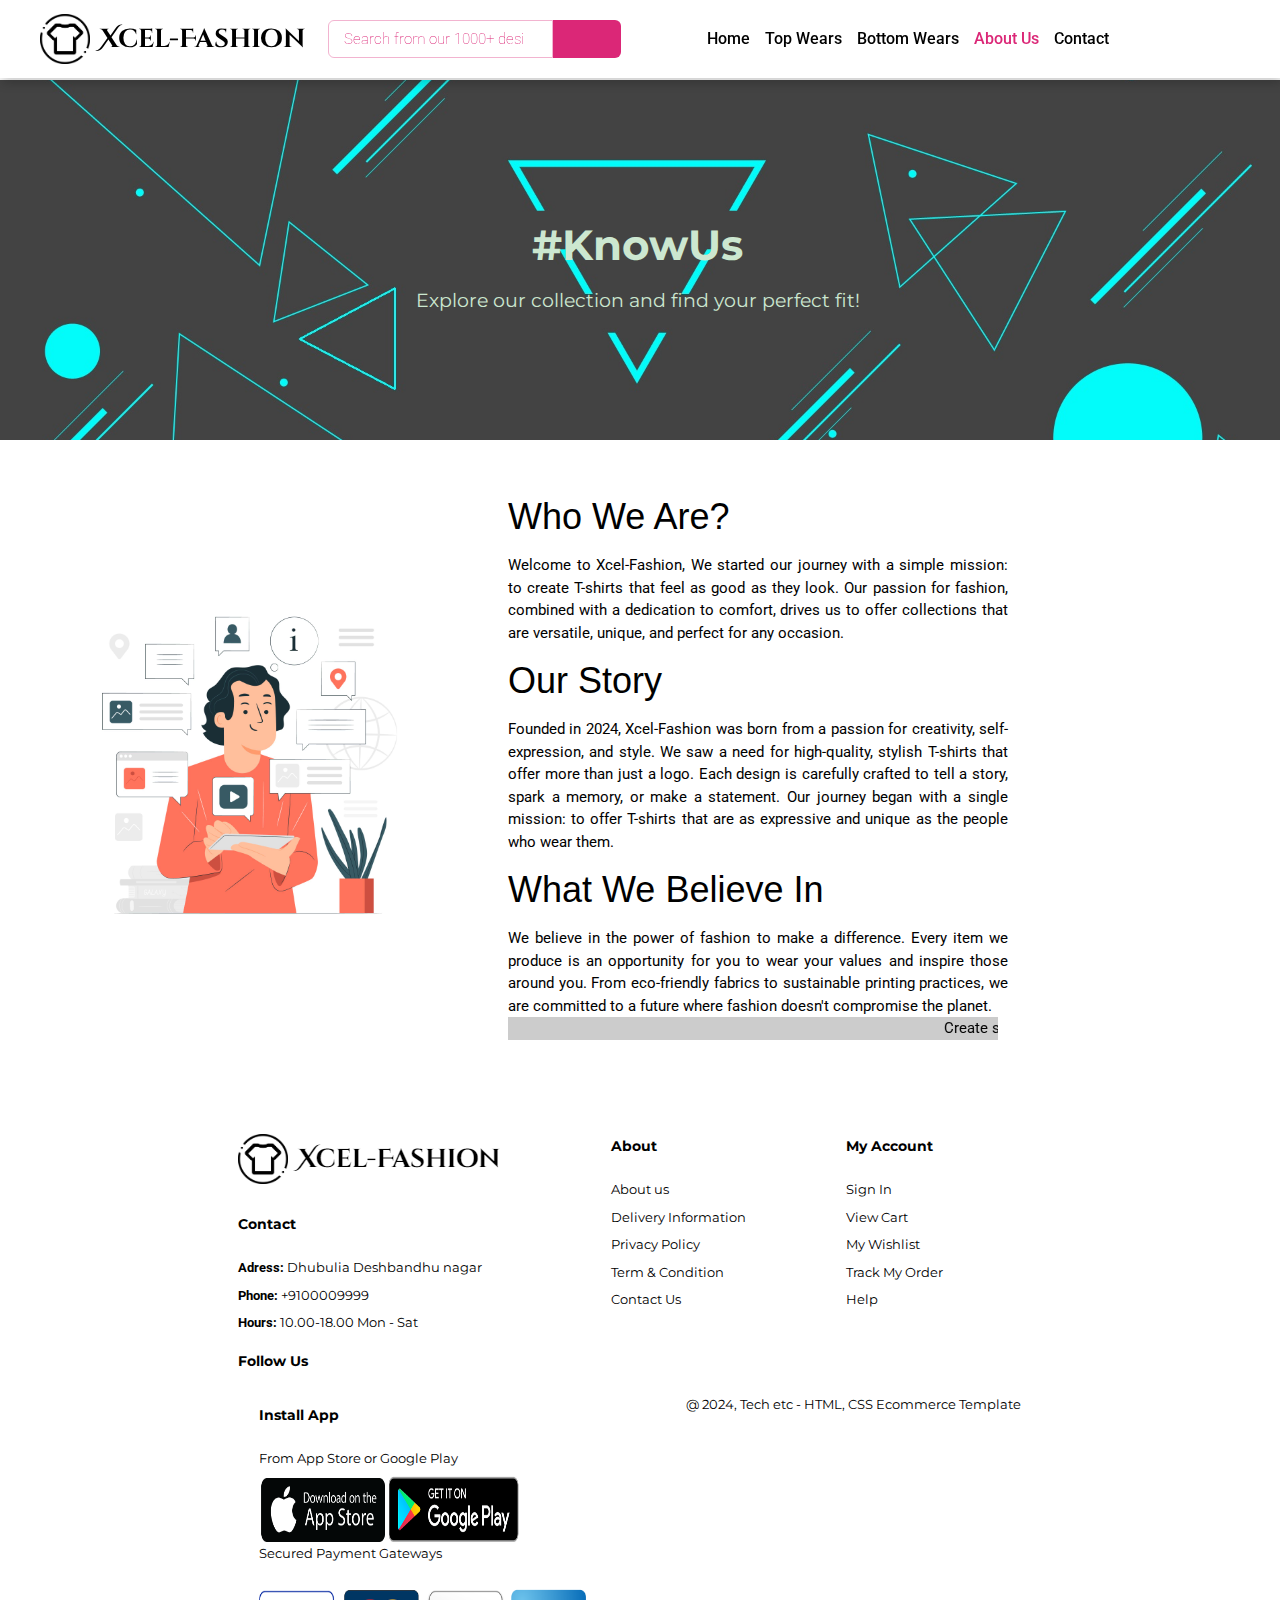
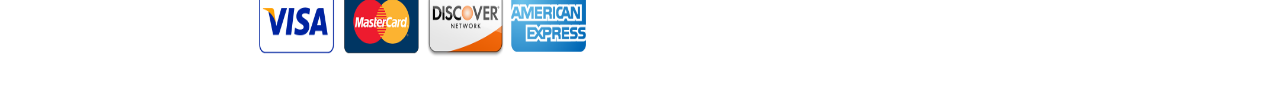
<file: about.html>
<!DOCTYPE html>
<html lang="en">
  <head>
    <meta charset="UTF-8" />
    <meta name="viewport" content="width=device-width, initial-scale=1.0" />
    <title>Top Wears</title>
    <link
      rel="stylesheet"
      href="https://cdnjs.cloudflare.com/ajax/libs/font-awesome/6.6.0/css/all.min.css"
      integrity="sha512-Kc323vGBEqzTmouAECnVceyQqyqdsSiqLQISBL29aUW4U/M7pSPA/gEUZQqv1cwx4OnYxTxve5UMg5GT6L4JJg=="
      crossorigin="anonymous"
      referrerpolicy="no-referrer"
    />
    <link rel="stylesheet" href="https://www.w3schools.com/w3css/4/w3.css" />
    <link rel="stylesheet" href="style.css" />
  </head>

  <body>
    <div class="container">
      <div class="nav">
        <div class="nav1">
          <img src="image/logo.png" alt="" />
          <a href="index.html" class="logo">Xcel-Fashion</a>
          <form action="#">
            <input
              type="search"
              name="search"
              id="search"
              placeholder="Search from our 1000+ designs "
            />
            <button type="button" class="search_button">
              <i class="fa-solid fa-magnifying-glass"></i>
            </button>
          </form>
        </div>
        <div class="nav2">
          <div class="tabs">
            <ul class="tabs-lists">
              <li><a href="index.html">Home</a></li>
              <li class="dropdown-menu">
                <a href="Top Wears.html"
                  >Top Wears <i class="fa-solid fa-caret-down"></i
                ></a>
                <div class="dropdown">
                  <ul>
                    <li>T-Shirts</li>
                    <li>Formal Shirts</li>
                    <li>Casual Shirts</li>
                    <li>Jackets</li>
                    <li>Hoodies</li>
                    <li>SweatShirts</li>
                    <li>TrackShirts</li>
                  </ul>
                </div>
              </li>
              <li class="dropdown-menu">
                <a href="bottomWear.html"
                  >Bottom Wears <i class="fa-solid fa-caret-down"></i
                ></a>
                <div class="dropdown">
                  <ul>
                    <li>Jeans</li>
                    <li>Formal Trousers</li>
                    <li>Casual Trousers</li>
                    <li>Track Pants</li>
                    <li>Cargos</li>
                    <li>Shorts</li>
                  </ul>
                </div>
              </li>

              <li><a href="about.html" class="active">About Us</a></li>
              <li><a href="contact.html">Contact</a></li>
            </ul>
          </div>
          <div class="tabs2">
            <ul>
              <li id="cart">
                <a href="cart.html"><i class="fa-solid fa-cart-plus"></i></a>
              </li>
             
            </ul>
          </div>
        </div>
      </div>

      <section id="page-header" class="about-header">
        <h1>#KnowUs</h1>
        <p>Explore our collection and find your perfect fit!</p>
      </section>

      <section id="about-head" class="section-p1">
        <img src="image/whatwe.jpg" alt="" />
        <div>
          <h1>Who We Are?</h1>
          <p>
            Welcome to Xcel-Fashion, We started our journey with a simple
            mission: to create T-shirts that feel as good as they look. Our
            passion for fashion, combined with a dedication to comfort, drives
            us to offer collections that are versatile, unique, and perfect for
            any occasion.
          </p>
          <h1>Our Story</h1>
          <p>
            Founded in 2024, Xcel-Fashion was born from a passion for
            creativity, self-expression, and style. We saw a need for
            high-quality, stylish T-shirts that offer more than just a logo.
            Each design is carefully crafted to tell a story, spark a memory, or
            make a statement. Our journey began with a single mission: to offer
            T-shirts that are as expressive and unique as the people who wear
            them.
          </p>
          <h1>What We Believe In</h1>
          <p>
            We believe in the power of fashion to make a difference. Every item
            we produce is an opportunity for you to wear your values and inspire
            those around you. From eco-friendly fabrics to sustainable printing
            practices, we are committed to a future where fashion doesn't
            compromise the planet.
          </p>

          <marquee bgcolor="#ccc" loop="-1" scollamount="5" width="490"
            >Create stunning images with as much or as little control as you
            like thanks to a choice of Basic and Creative modes.</marquee
          >
        </div>
      </section>

      <footer class="section-p1">
        <div class="col col1">
          <img class="logo" src="image/logo-text.png" alt="" />
          <h4>Contact</h4>
          <p><strong>Adress:</strong> Dhubulia Deshbandhu nagar</p>
          <p><strong>Phone:</strong> +9100009999</p>
          <p><strong>Hours:</strong> 10.00-18.00 Mon - Sat</p>
          <div class="follow">
            <h4>Follow Us</h4>
            <div class="icon">
              <i class="fab fa-facebook"></i>
              <i class="fab fa-twitter"></i>
              <i class="fab fa-instagram"></i>
              <i class="fab fa-pinterest-p"></i>
              <i class="fab fa-youtube"></i>
            </div>
          </div>
        </div>

        <div class="col">
          <h4>About</h4>
          <a href="#">About us</a>
          <a href="#">Delivery Information</a>
          <a href="#">Privacy Policy</a>
          <a href="#">Term & Condition</a>
          <a href="#">Contact Us</a>
        </div>

        <div class="col">
          <h4>My Account</h4>
          <a href="#">Sign In</a>
          <a href="#">View Cart</a>
          <a href="#">My Wishlist</a>
          <a href="#">Track My Order</a>
          <a href="#">Help</a>
        </div>

        <div class="col install">
          <h4>Install App</h4>
          <p>From App Store or Google Play</p>
          <div class="row">
            <img src="image/appstore.png" alt="" />
            <img src="image/googleplay2.png" alt="" />
          </div>
          <p>Secured Payment Gateways</p>
          <img src="image/payment.png" alt="" />
        </div>

        <div class="copyright">
          <p>@ 2024, Tech etc - HTML, CSS Ecommerce Template</p>
        </div>
      </footer>
    </div>
  </body>
</html>
</file>
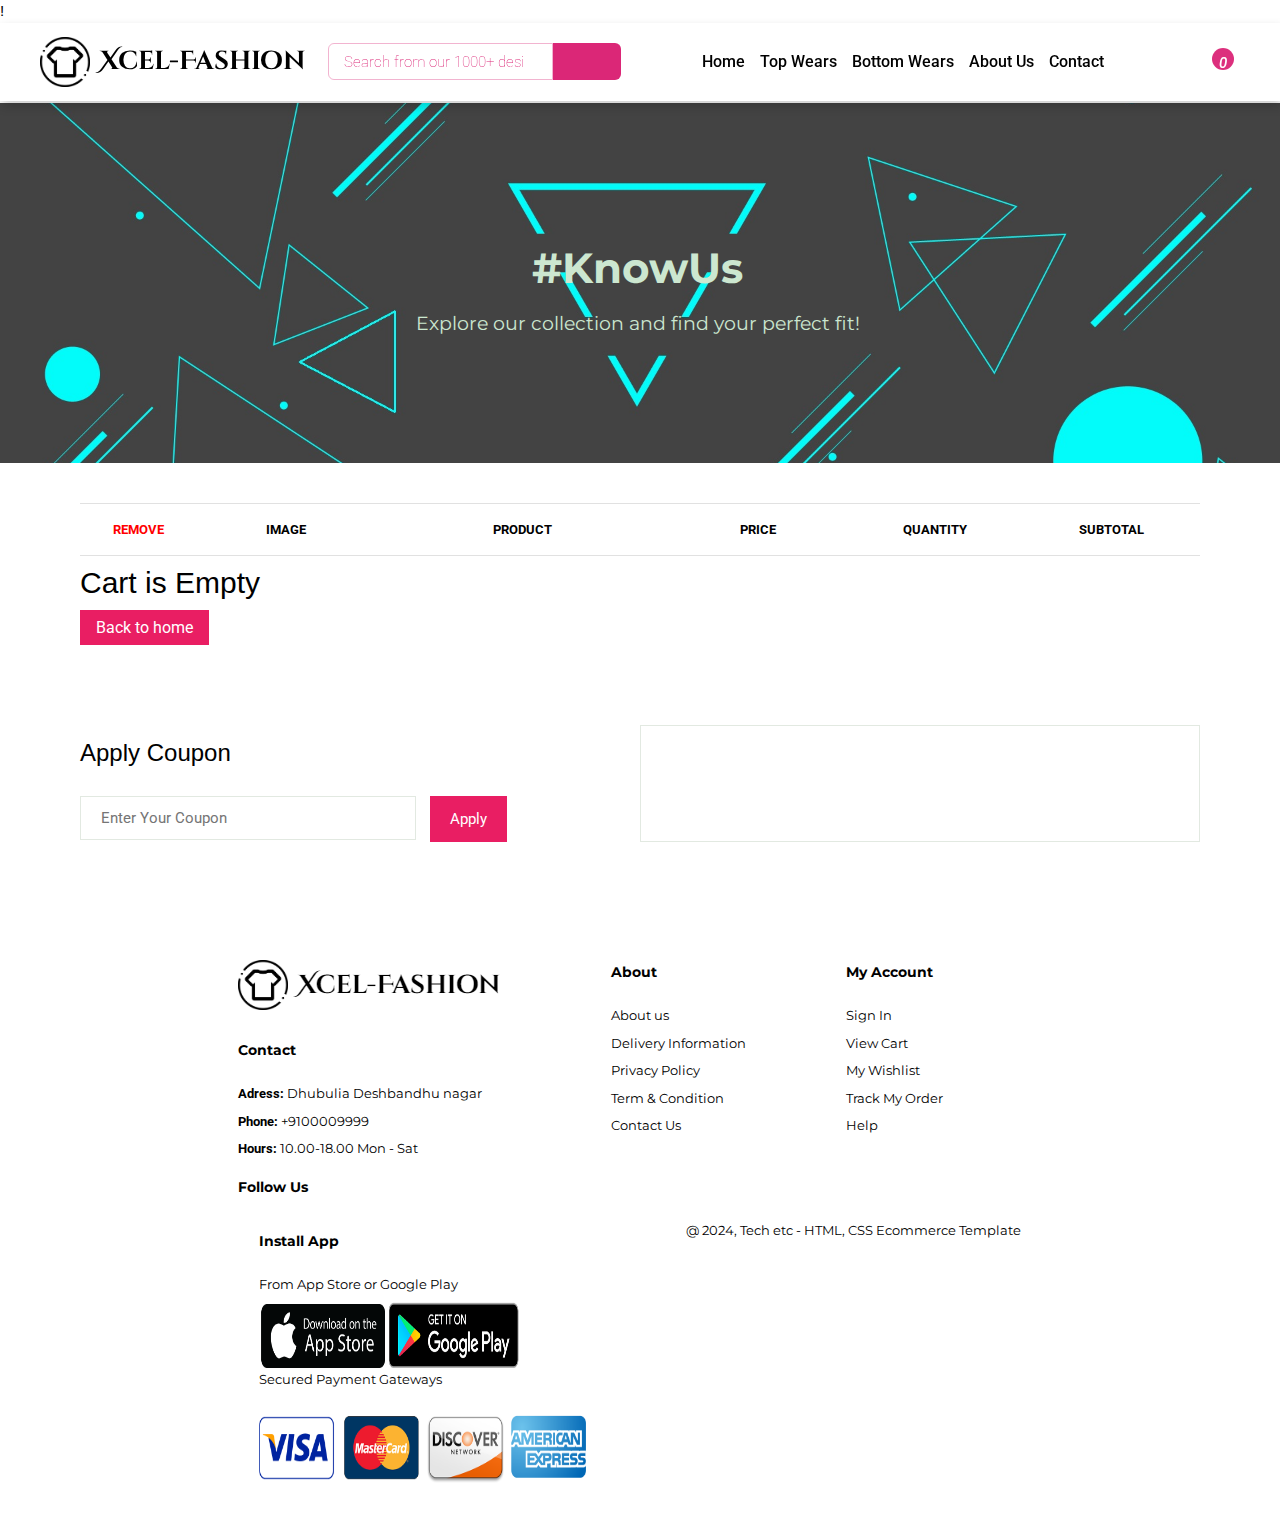
<file: cart.html>
!<!DOCTYPE html>
<html lang="en">
  <head>
    <meta charset="UTF-8" />
    <meta name="viewport" content="width=device-width, initial-scale=1.0" />
    <title>Top Wears</title>
    <link
      rel="stylesheet"
      href="https://cdnjs.cloudflare.com/ajax/libs/font-awesome/6.6.0/css/all.min.css"
      integrity="sha512-Kc323vGBEqzTmouAECnVceyQqyqdsSiqLQISBL29aUW4U/M7pSPA/gEUZQqv1cwx4OnYxTxve5UMg5GT6L4JJg=="
      crossorigin="anonymous"
      referrerpolicy="no-referrer"
    />
    <link rel="stylesheet" href="https://www.w3schools.com/w3css/4/w3.css" />
    <link rel="stylesheet" href="style.css" />
  </head>

  <body>
    <div class="container">
      <div class="nav">
        <div class="nav1">
          <img src="image/logo.png" alt="" />
          <a href="index.html" class="logo">Xcel-Fashion</a>
          <form action="#">
            <input
              type="search"
              name="search"
              id="search"
              placeholder="Search from our 1000+ designs "
            />
            <button type="button" class="search_button">
              <i class="fa-solid fa-magnifying-glass"></i>
            </button>
          </form>
        </div>
        <div class="nav2">
          <div class="tabs">
            <ul class="tabs-lists">
              <li><a href="index.html">Home</a></li>
              <li class="dropdown-menu">
                <a href="Top Wears.html"
                  >Top Wears <i class="fa-solid fa-caret-down"></i
                ></a>
                <div class="dropdown">
                  <ul>
                    <li>T-Shirts</li>
                    <li>Formal Shirts</li>
                    <li>Casual Shirts</li>
                    <li>Jackets</li>
                    <li>Hoodies</li>
                    <li>SweatShirts</li>
                    <li>TrackShirts</li>
                  </ul>
                </div>
              </li>
              <li class="dropdown-menu">
                <a href="bottomWear.html"
                  >Bottom Wears <i class="fa-solid fa-caret-down"></i
                ></a>
                <div class="dropdown">
                  <ul>
                    <li>Jeans</li>
                    <li>Formal Trousers</li>
                    <li>Casual Trousers</li>
                    <li>Track Pants</li>
                    <li>Cargos</li>
                    <li>Shorts</li>
                  </ul>
                </div>
              </li>

              <li><a href="about.html">About Us</a></li>
              <li><a href="contact.html">Contact</a></li>
            </ul>
          </div>
          <div class="tabs2">
            <ul>
              <li id="cart">
                <a href="cart.html"
                  ><i class="fa-solid fa-cart-plus"
                    ><span id="cartAmount" class="cartAmount">0</span></i
                  ></a
                >
              </li>
            </ul>
          </div>
        </div>
      </div>

      <section id="page-header" class="about-header">
        <h1>#KnowUs</h1>
        <p>Explore our collection and find your perfect fit!</p>
      </section>

      <section id="cart2" class="section-p1">
        <table width="100%">
          <thead>
            <tr>
              <td>REMOVE</td>
              <td>IMAGE</td>
              <td>PRODUCT</td>
              <td>PRICE</td>
              <td>QUANTITY</td>
              <td>SUBTOTAL</td>
            </tr>
          </thead>
          <tbody id="ShoppingCart"></tbody>
        </table>
      </section>

      <section id="cart2-add" class="section-p1">
        <div id="coupon">
          <h3>Apply Coupon</h3>
          <div>
            <input type="text" placeholder="Enter Your Coupon" name="" id="" />
            <button style="color: pink" class="w3-button w3-pink">Apply</button>
          </div>
        </div>

        <div id="subtotal" class="subtotal"></div>
      </section>

      <footer class="section-p1">
        <div class="col col1">
          <img class="logo" src="image/logo-text.png" alt="" />
          <h4>Contact</h4>
          <p><strong>Adress:</strong> Dhubulia Deshbandhu nagar</p>
          <p><strong>Phone:</strong> +9100009999</p>
          <p><strong>Hours:</strong> 10.00-18.00 Mon - Sat</p>
          <div class="follow">
            <h4>Follow Us</h4>
            <div class="icon">
              <i class="fab fa-facebook"></i>
              <i class="fab fa-twitter"></i>
              <i class="fab fa-instagram"></i>
              <i class="fab fa-pinterest-p"></i>
              <i class="fab fa-youtube"></i>
            </div>
          </div>
        </div>

        <div class="col">
          <h4>About</h4>
          <a href="#">About us</a>
          <a href="#">Delivery Information</a>
          <a href="#">Privacy Policy</a>
          <a href="#">Term & Condition</a>
          <a href="#">Contact Us</a>
        </div>

        <div class="col">
          <h4>My Account</h4>
          <a href="#">Sign In</a>
          <a href="#">View Cart</a>
          <a href="#">My Wishlist</a>
          <a href="#">Track My Order</a>
          <a href="#">Help</a>
        </div>

        <div class="col install">
          <h4>Install App</h4>
          <p>From App Store or Google Play</p>
          <div class="row">
            <img src="image/appstore.png" alt="" />
            <img src="image/googleplay2.png" alt="" />
          </div>
          <p>Secured Payment Gateways</p>
          <img src="image/payment.png" alt="" />
        </div>

        <div class="copyright">
          <p>@ 2024, Tech etc - HTML, CSS Ecommerce Template</p>
        </div>
      </footer>
    </div>
    <script src="data.js"></script>
    <script src="cart.js"></script>
  </body>
</html>
</file>
<file: style.css>
@import url("https://fonts.googleapis.com/css2?family=League+Spartan:wght@100..900&family=Roboto:ital,wght@0,100;0,300;0,400;0,500;0,700;0,900;1,100;1,300;1,400;1,500;1,700;1,900&display=swap");
@import url("https://fonts.googleapis.com/css2?family=Cinzel+Decorative:wght@400;700;900&family=Montserrat:ital,wght@0,100..900;1,100..900&display=swap");
@import url("https://fonts.googleapis.com/css2?family=Cinzel+Decorative:wght@400;700;900&display=swap");
* {
  padding: 0;
  margin: 0;
  box-sizing: border-box;
  font-family: "Roboto";
}
h5 {
  font-family: "Montserrat", sans-serif;
}
.section-p1 {
  padding: 40px 80px;
}
.section-m1 {
  margin: 40px 0;
}
/* header */
#header{
  width:100%;
  height:3vh;
  background-color: #041e42;
  color:white;

}


/* navbar */
/* nav1 */
.nav img {
  height: 50px;
  margin-left: 40px;
}
.nav .logo {
  margin-left: 10px;
  width: 238px;
  text-decoration: none;
  font-size: 1.7rem;
  font-family: "Cinzel Decorative", serif;
  font-weight: 700;
  font-style: bold;
}
.nav1 form {
  width: 55%;
  display: flex;
}

.nav1 input {
  color: #db2777;
  margin-left: 10px;
  width: 70%;
  border: 0.3px solid #db277859;
  outline: 0;
  height: 2.5rem;
  border-radius: 6px;
  font-weight: 100;
  padding: 15px;
  background: transparent;
  border-top-right-radius: 0;
  border-bottom-right-radius: 0;
}

.nav input::placeholder {
  color: #db2777;
}

.nav {
  display: flex;
  background-color: white;
  flex-direction: row;
  justify-content: baseline;
  align-items: center;
  box-shadow: 2px 5px 10px rgba(0, 0, 0, 0.2);
  margin-bottom: 2px;
  height: 78px;
  position: sticky;
  z-index: 999;
  top: 0;
  left: 0;
}
.nav1 {
  width: 50%;
  display: flex;
  align-items: center;
  height: inherit;
}
.nav1 form .search_button {
  color: white;
  background-color: #db2777;
  border: 0;
  font-size: 1rem;
  padding: 0.2rem;
  cursor: pointer;
  border-radius: 6px;
  border-top-left-radius: 0;
  border-bottom-left-radius: 0;
  width: 68px;
}
.nav1 form .search_button:hover {
  background-color: #b11e5f;
}
/* nav2 */
.nav2 {
  display: flex;
  width: 50%;
  align-items: center;
  justify-content: space-around;
}

.nav2 ul {
  display: flex;
  flex-direction: row;
  align-items: center;
}

.nav2 ul a {
  text-decoration: none;
  color: black;
  font-size: 16px;
  transition: 0.3s ease;
}
.nav2 li {
  margin-left: 15px;
  list-style-type: none;
  font-size: 17px;
  font-weight: 500;
}

.nav2 ul a:hover,
.nav2 ul a.active {
  color: #db2777;
}

.nav .nav-bar {
  width: 50%;
  display: flex;
  flex-direction: column;
  justify-content: center;
}
/* dropdown */
.dropdown ul {
  display: none;
}
.dropdown-menu:hover ul {
  display: block;
  position: absolute;
  background-color: white;
  margin: 0;
  margin-top: 2px;
  padding: 0;
  box-shadow: 0 0 5px black;
  width: 150px;
}

.dropdown ul li {
  padding-bottom: 5px;
  padding: 2px;
  margin: 0;
  padding: 5px;
}
.dropdown ul li:hover {
  color: #db2777;
  cursor: pointer;
  padding: 5px;
  font-size: 17px;
}

.dropdown {
  margin-right: -10px;
}
#cart i {
  font-size: 20px;
}
#cart i span {
  font-size: 1rem;
  display: inline-block;
  background-color: #db2778f5;
  color: white;
  width: 22px;
  height: 22px;
  border-radius: 50%;
  padding: 4px;
  text-align: center;
}

.login-button {
  background-color: #db2777;
  color: white;
  padding: 7px 14px;
  border: none;
  border-radius: 5px;
  font-size: 16px;
  cursor: pointer;
  transition: 0.4s;
}

.login-button:hover {
  background-color: #b11e5f; /* Darker green on hover */
}
/* hero seciton */
#hero {
  background: url(image/hero2.jpg);
  height: 90vh;
  width: 100%;
  background-position: top 25% right 0;
  background-size: cover;
}
/* hero section  */
#hero {
  color: white;
  display: flex;
  flex-direction: column;
  align-items: flex-start;
  padding: 120px 111px;
}

#hero h1 {
  color: rgba(0, 0, 0, 0.774);
  font-size: 61px;
  font-family: "Montserrat", sans-serif;
  margin: 0;
}

#hero h3 {
  color: rgba(0, 0, 0, 0.774);
  font-size: 20px;
  font-family: "Montserrat", sans-serif;
  margin: 0;
}
#hero p {
  font-size: 20px;
  color: rgba(0, 0, 0, 0.774);
  font-family: "Montserrat", sans-serif;
  padding-bottom: 20px;
}
#hero button {
  padding: 10px 20px;
  background: transparent;
  background-size: cover;
  color: #041e42;
  font-weight: 600;
  color: black;
  outline: 0;
  border: 0.02px solid #db277848;
  background: transparent;
  border-radius: 5px;
  font-size: 20px;
  box-shadow: 1px 1px 2px #db2777;
  font-family: "Cinzel Decorative", serif;
  transition: 0.3s;
}

#hero button:hover {
  box-shadow: 1px 3px 17px #db2777;
  cursor: pointer;
}
/* feature-box */

#feature {
  display: flex;
  align-items: center;
  justify-content: space-between;
}

.fe-box img {
  /* width: 177px; */
  width: 100%;
  height: 136px;
  margin-bottom: 10px;
  /* padding-left:10px */
}
.fe-box h6 {
  font-size: 16px;
  padding-top: 6px;
  padding-right: 10px;
}
#feature .fe-box {
  display: inline-block;
  border: 1px solid rgba(0, 0, 0, 0.075);
  padding: 25px 15px;
  text-align: center;
  width: 210px;
  height: 240px;
  box-shadow: 1px 1px 5px rgba(0, 0, 0, 0.212);
  cursor: pointer;
  transition: 0.3s;
}
#feature .fe-box:hover {
  transform: scale(1.02);
}

#feature .fe-box h6 {
  display: inline-block;
  padding: 9px 8px 6px 8px;
  line-height: 1;
  border-radius: 4px;
  color: black;
  background-color: #db27783d;
}
/* product1 */
#product1 {
  text-align: center;
}
#product1 h1 {
  font-family: "Montserrat", sans-serif;
  font-size: 61px;
  line-height: 2;
}
#product1 p {
  font-family: "Montserrat", sans-serif;
}
#product1 .pro-container {
  display: flex;
  width: 100%;
  justify-content: space-between;
  padding-top: 20px;
  flex-wrap: wrap;
}
#product1 .pro {
  position: relative;
  width: 20%;
  min-width: 250px;
  padding: 10px 12px;
  border: 1px solid #cce7d0;
  border-radius: 25px;
  cursor: pointer;
  box-shadow: 20px 20px 30px rgba(0, 0, 0, 0.02);
  margin: 0 15px;
  transition: 0.3s ease;
  margin-top: 20px;
}
#product1 .pro:hover {
  box-shadow: 20px 20px 30px rgba(0, 0, 0, 0.09);
  
}
#product1 .pro img {
  width: 100%;
  border-radius: 25px;
}

#product1 .pro .des {
  text-align: start;
  padding: 10px 0;
}
#product1 .pro .des span {
  color: #db2777;
  font-size: 12px;
}
#product1 .pro .des h5 {
  padding-top: 7px;
  color: #1a1a1a;
  font-size: 14px;
}
#product1 .pro .des i {
  font-size: 12px;
  color: rgb(243, 182, 25);
}
#product1 .pro .des h5 {
  padding-top: 7px;
  font-size: 15px;
  font-weight: 700;
  color: black;
}
#product1 .pro .des div {
  color: #db2778;
}

#product1 .pro button {
  position: relative;
  right: -98px;
  bottom: 17px;
  width: 40px;
  height: 40px;
  line-height: 40px;
  border-radius: 50px;
  background-color: #e8f6ea;
  color: #db2777;
  border: 0;
}
#product1 .pro button:hover {
  color: #b11e5f;
  border: 1px solid rgba(0, 0, 0, 0.24);
  cursor: pointer;
}

/* section--banner */

#banner {
  margin: 0 40px;
}
#banner {
  display: flex;
  flex-direction: column;
  justify-content: center;
  align-items: center;
  text-align: center;
  background-image: url(image/banner_1.jpg);
  background-size: cover;
  background-position: cover;
  margin: 0;

  width: 100%;
  height: 40vh;
  color: #cce7d0;
}
#banner h1 {
  font-family: "Montserrat", sans-serif;
}
#banner h4 {
  font-family: "Montserrat", sans-serif;
}
#banner span {
  color: #db2777;
}
#banner button {
  padding: 11px;
}
/* Sm-banner */
#sm-banner {
  display: flex;
  justify-content: space-between;
  flex-wrap: wrap;
}
#sm-banner .banner-box {
  display: flex;
  flex-direction: column;
  justify-content: center;
  align-items: flex-start;
  text-align: center;
  background-image: url(image/sm-banner.jpg);
  background-size: cover;
  background-position: right;
  margin: 0;
  padding: 30px;
  min-width: 48%;
  height: 50vh;
  color: #cce7d0;
  border-radius: 4px;
  padding-bottom: 100px;
}
#sm-banner h4 {
  color: #fff;
  font-size: 20px;
  font-weight: 300;
  font-family: "Montserrat", sans-serif;
  line-height: 0;
}
#sm-banner h1 {
  color: #fff;
  font-size: 28px;
  font-weight: 800;
  font-family: "Montserrat", sans-serif;
}
#sm-banner span {
  color: #fff;
  font-size: 14px;
  font-weight: 500;
  padding-bottom: 15px;
}
#sm-banner .banner-box button {
  font-size: 13px;
  font-weight: 600;
  padding: 11px 18px;
  color: #fff;
  background-color: transparent;
  cursor: pointer;
  border: 1px solid #fff;
  outline: none;
  transition: 0.2s;
}
#sm-banner .banner-box button:hover {
  background-color: #e8f6ea;
  color: #1a1a1a;
}
#sm-banner .banner-box2 {
  background-image: url(image/sm-banner3.jpg);
  background-size: cover;
  background-position: top;
  padding-bottom: 100px;
}
#sm-banner .banner-box2 h4 {
  color: #1a1a1a;
}
#sm-banner .banner-box2 h1 {
  color: #350603;
}
#sm-banner .banner-box2 span {
  color: #350603;
}

/* banner3 */
#banner3 {
  display: flex;
  flex-wrap: wrap;
  justify-content: space-between;
}

#banner3 .banner-box {
  display: flex;
  flex-direction: column;
  justify-content: center;
  align-items: flex-start;
  text-align: center;
  background: url(image/banner3.jpg);
  background-size: cover;
  background-position: bottom;
  margin: 0;
  padding: 30px;
  min-width: 30%;
  height: 184.5px;
  padding: 20px;
  margin-bottom: 20px;
}

#banner3 h2 {
  color: black;
  font-weight: 500;
  font-size: 27px;
}
#banner3 h3 {
  color: black;
  font-weight: 800;
  font-size: 22px;
}
#banner3 .banner-box2 {
  background: url("image/banner22.jpg");
  background-position: cover;
  background-size: cover;
  transition: 0.3s;
}

#banner3 .banner-box3 {
  background-image: url("image/banner33.jpg");
  background-position: top;
}
#banner3 .banner-box4 {
  background-image: url("image/banner44.jpg");
  background-position: center;
}
#banner3 .banner-box3 h2 {
  color: white;
}
#banner3 .banner-box3 h3 {
  color: #db2777;
}

#banner3 .banner-box4 h2 {
  color: white;
}
#banner3 .banner-box4 h3 {
  color: #db2777;
}

/* newsletter-section */
#newsletter {
  display: flex;
  align-items: center;
  justify-content: space-between;
  flex-wrap: wrap;
  background-image: url(image/banner_1.jpg);
  background-position: 20% 30%;
  background-color: #041e42;
}

#newsletter h4 {
  font-size: 22px;
  font-weight: 700;
  color: #fff;
  font-family: "Montserrat", sans-serif;
}
#newsletter p {
  font-size: 14px;
  font-weight: 600;
  font-family: "Montserrat", sans-serif;
  color: #818ea0;
}
#newsletter p span {
  font-size: 14px;
  font-family: "Montserrat", sans-serif;
  font-weight: 600;
  color: #ffbd27;
}
#newsletter .form {
  display: flex;
  width: 40%;
}
#newsletter input {
  height: 3.125rem;
  padding: 0 1.25em;
  font-size: 14px;
  width: 80%;
  font-family: "Montserrat", sans-serif;
  border: 1px solid transparent;
  border-radius: 4px;
  outline: none;
  border-top-right-radius: 0;
  border-bottom-right-radius: 0;
}
#newsletter button {
  padding: 10px 9px;
  display: inline-block;
  background-color: #db2777;
  color: #fff;
  font-family: "Montserrat", sans-serif;
  border-radius: 6px;
  font-size: 1.2rem;
  font-weight: 600;

  border: 0;
  border-top-left-radius: 0;
  border-bottom-left-radius: 0;
}

/* footer */

footer {
  display: flex;
  align-items: flex-start;
  flex-wrap: wrap;
  justify-content: center;
  /* align-items:center; */
}
footer .col {
  display: flex;
  flex-direction: column;
  justify-items: flex-start;
  align-items: flex-start;
  flex-wrap: wrap;
  margin-right: 100px;
}
footer .copyright {
  justify-self: flex-start;
  align-self: flex-start;
}

footer .logo {
  margin-bottom: 15px;
}

footer h4 {
  font-size: 14px;
  padding-bottom: 13px;
  font-weight: 700;
  font-family: "Montserrat", sans-serif;
}

footer p {
  font-size: 13px;
  margin: 0 0 8px 0;
  font-family: "Montserrat", sans-serif;
}

footer a {
  font-size: 13px;
  text-decoration: none;
  margin: 0 0 8px 0;
  font-family: "Montserrat", sans-serif;
}

footer .install .row img {
  width: 130px;
  height: 68px;
}

footer .install .row img:first-child {
  width: 126px;
  height: 64px;
}

footer img[src="image/payment.png"] {
  width: 327px;
  height: 100px;
}

/* TOP WEAR PAGE */

#page-header {
  color: #041e42;
  background-image: url("image/topwear/top_wear.jpg");
  height: 40vh;
  background-position: 20% 10%;
  background-size: cover;
  display: flex;
  flex-direction: column;
  text-align: center;
  justify-content: center;
}
#page-header.header2{
  background-image: url("image/bannerk.jpg");
  background-position: center;
  
}
#page-header.header2 h1,
#page-header.header2 p{
  color:white;
}
#page-header h1 {
  font-size: 2.8rem;
  font-family: "Montserrat", sans-serif;
  font-weight: 700;
  color: Teal;
}
#page-header p {
  font-size: 1.25rem;
  font-family: "Montserrat", sans-serif;
  color: #008080;
}

#pagination {
  text-align: center;
}

#pagination a {
  text-decoration: none;
  background-color: #db2777;
  padding: 15px 20px;
  border-radius: 4px;
  color: white;
}
#pagination a i {
  font-size: 16px;
  font-weight: 600;
  color: white;
}

/* S PRODUCT PAGE*/
#prodetails {
  display: flex;
  margin-top: 30px;
}

#prodetails .single-pro-image {
  width: 22%;
  margin-right: 50px;
}
#prodetails .single-pro-image img {
  width: 100%;
  cursor: pointer;
}

.small-img-group {
  width: 100%;

  display: flex;
  flex-direction: row;
  align-items: center;
  margin-top: 5px;
  justify-content: space-between;
}

.small-img-col {
  width: 33%;
}

#prodetails .single-pro-details {
  padding-top: 30px;
}

#prodetails .single-pro-details h4 {
  padding: 40px 0 20px 0;
}

#prodetails .single-pro-details h2 {
  font-size: 26px;
}

#prodetails .single-pro-details select {
  display: block;
  padding: 5px 10px;
}

#prodetails .single-pro-details input {
  width: 50px;
  height: 47px;
  padding-left: 10px;
  font-size: 16px;
  margin-right: 10px;
}

#prodetails .single-pro-details input:focus {
  outline: none;
}

#prodetails .single-pro-details p {
  line-height: 26px;
}

/* About Page */

#page-header.about-header {
  background-image: url(image/aboutus.jpg);
  background-position: 12% 20%;
}

#page-header.about-header h1,
#page-header.about-header p {
  color: #cce7d0;
  padding-right: 5px;
}

#about-head {
  display: flex;
  align-items: center;
}
#about-head img {
  width: 30%;
  margin-right: 92px;
}
#about-head p {
  width: 500px;
  text-align: justify;
}

/* CONTACT PAGE */

#contact-details {
  display: flex;
  align-items: center;
  justify-content: space-between;
}

#contact-details .details {
  width: 40%;
}

#contact-details .details span,
#form-details form span {
  font-size: 12px;
}

#contact-details .details h2,
#form-details form h2 {
  font-size: 20px;
  line-height: 35px;
  padding: 20px 0;
  font-family: "Montserrat", sans-serif;
}

#contact-details .details h3 {
  font-size: 16px;
  padding-bottom: 15px;
  font-family: "Montserrat", sans-serif;
}

#contact-details .details li {
  list-style: none;
  display: flex;
  padding: 10px 0;
}

#contact-details .details li i {
  font-size: 20px;
  padding-right: 14px;
}

#contact-details .details li p {
  margin: 0;
  font-family: "Montserrat", sans-serif;
}

#contact-details .map {
  width: 55%;
  height: 400px;
}

#contact-details .map iframe {
  width: 100%;
  height: 100%;
}
#form-details {
  display: flex;
  justify-content: space-between;
  margin: 30px;
  padding: 80px;
  border: 1px solid #e1e1e1;
  box-shadow: 1px 1px 2px #e1e1e1;
}
#form-details form {
  width: 65%;
  display: flex;
  flex-direction: column;
  align-items: flex-start;
}

#form-details form input,
#form-details form textarea {
  width: 100%;
  padding: 12px 15px;
  outline: none;
  margin-bottom: 20px;
  border: 1px solid #e1e1e1;
}

#form-details form button {
  font-family: "Montserrat", sans-serif;
}

#form-details .people div {
  padding-bottom: 25px;
}

#form-details .people div img {
  width: 100px;
  height: 100px;
  object-fit: cover;
  margin-right: 15px;
  border-radius: 50%;
}

#form-details .people div p {
  margin: 0;
  font-size: 13px;
  line-height: 25px;
}

#form-details .people div p span {
  display: block;
  font-size: 16px;
  font-weight: 600;
  color: #000;
}

#form-details .people div p,
#form-details .people div span {
  font-family: "Montserrat", sans-serif;
}

/* CART2 PAGE */
#cart2 table {
  width: 100%;
  border-collapse: collapse;
  table-layout: fixed;
  white-space: nowrap;
}

#cart2 table img {
  width: 70px;
}

#cart2 table td:nth-child(1) {
  width: 100px;
  text-align: center;
  color: red;
}

#cart2 table td:nth-child(2) {
  width: 150px;
  text-align: center;
}

#cart2 table td:nth-child(3) {
  width: 250px;
  text-align: center;
}

#cart2 table td:nth-child(4),
#cart2 table td:nth-child(5),
#cart2 table td:nth-child(6) {
  width: 150px;
  text-align: center;
}

#cart2 table td:nth-child(5) input {
  width: 70px;
  padding: 10px 5px 10px 15px;
}

#cart2 table thead {
  border: 1px solid #e1e1e1;
  border-left: none;
  border-right: none;
}

#cart2 table thead td {
  font-weight: 700;
  text-transform: uppercase;
  font-size: 13px;
  padding: 18px 0;
}

#cart2 table tbody tr td {
  padding-top: 15px;
}

#cart2 table tbody td {
  font-size: 13px;
}

#cart2-add {
  display: flex;
  justify-content: space-between;
  flex-wrap: wrap;
}

#cart2-add #coupon {
  width: 50%;
  margin-bottom: 30px;
}

#coupon h3,
#subtotal h3 {
  padding-bottom: 15px;
}

#coupon input {
  padding: 10px 20px;
  outline: none;
  width: 60%;
  margin-right: 10px;
  border: 1px solid #e2e9e1;
}

#coupon button,
#subtotal button {
  padding: 12px 20px;
}

.subtotal {
  width: 50%;
  margin-bottom: 30px;
  border: 1px solid #e2e9e1;
  padding: 30px;
}

.subtotal table {
  border-collapse: collapse;
  width: 100%;
  margin-bottom: 20px;
}

.subtotal table td {
  width: 50%;
  border: 1px solid #e2e9e1;
  padding: 10px;
  font-size: 13px;
}
.buttons {
  display: flex;
  justify-content: space-evenly;
  align-content: space-evenly;
}
</file>
